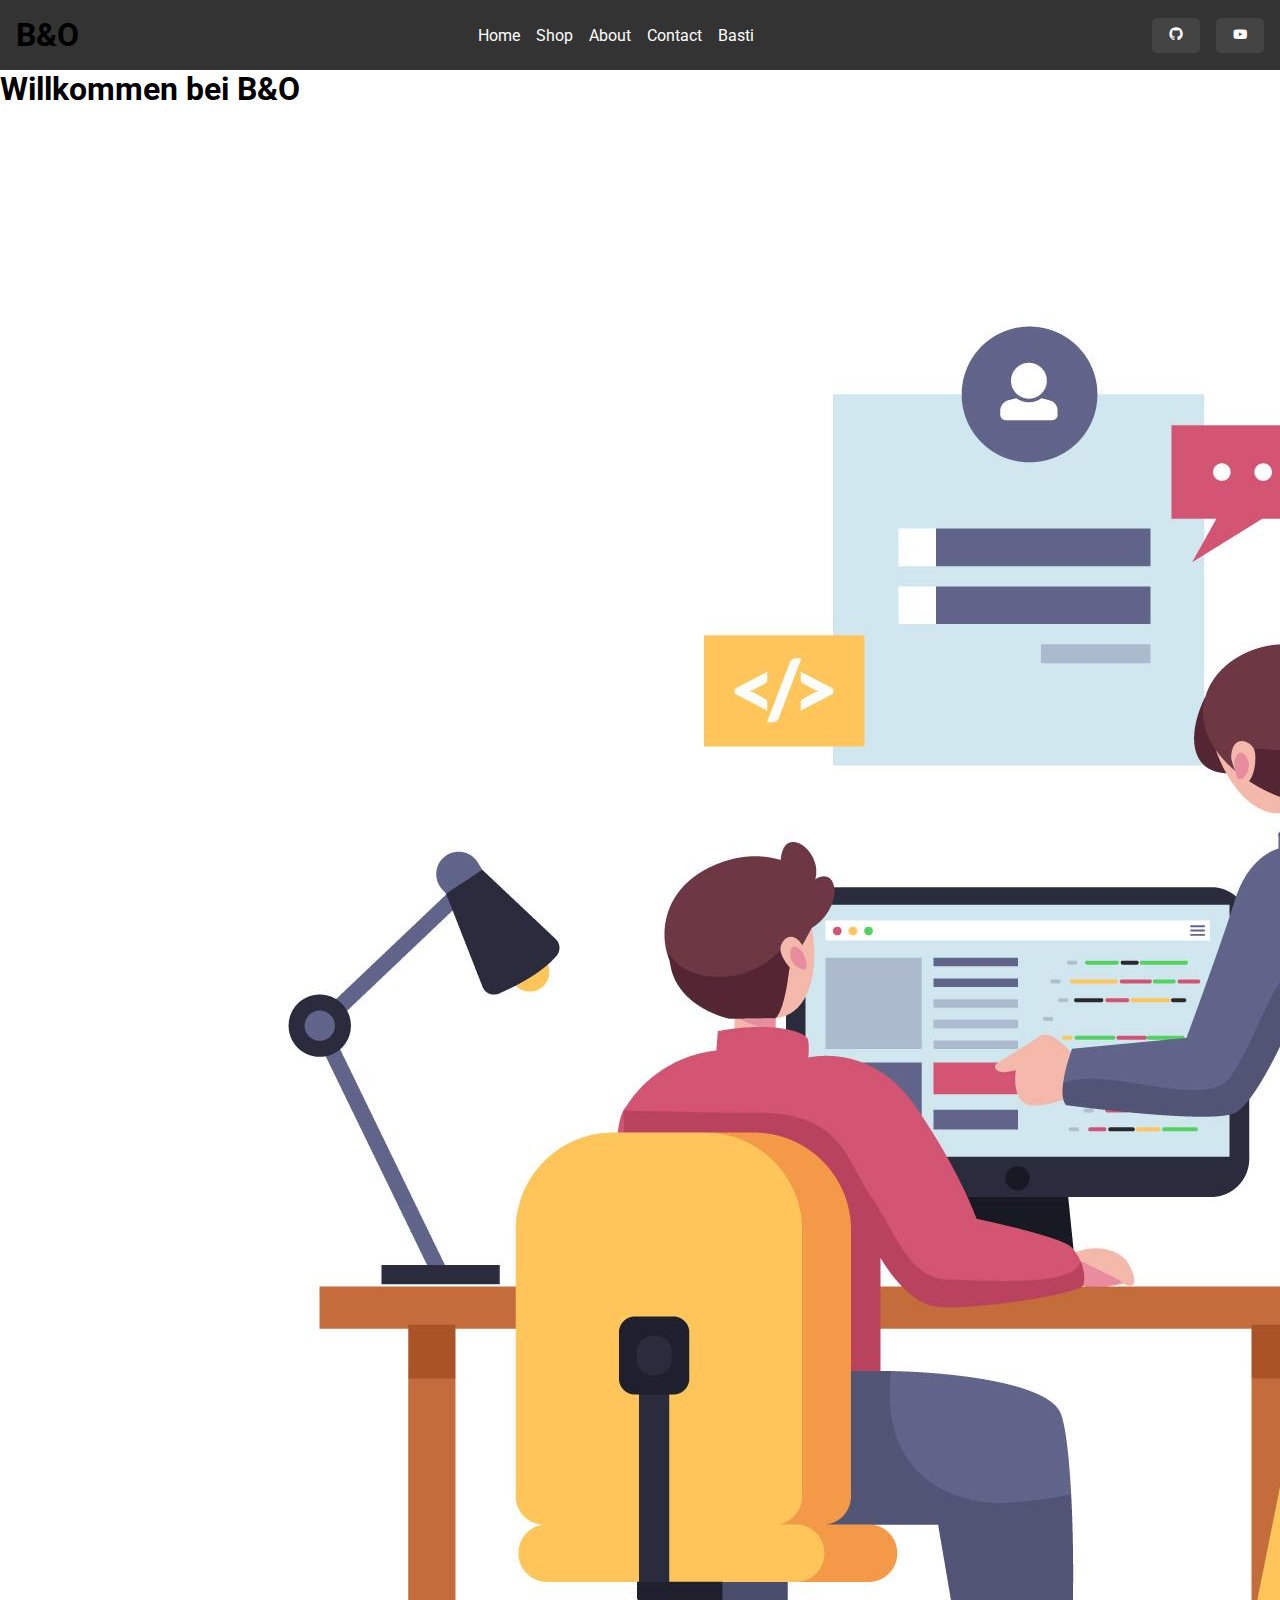
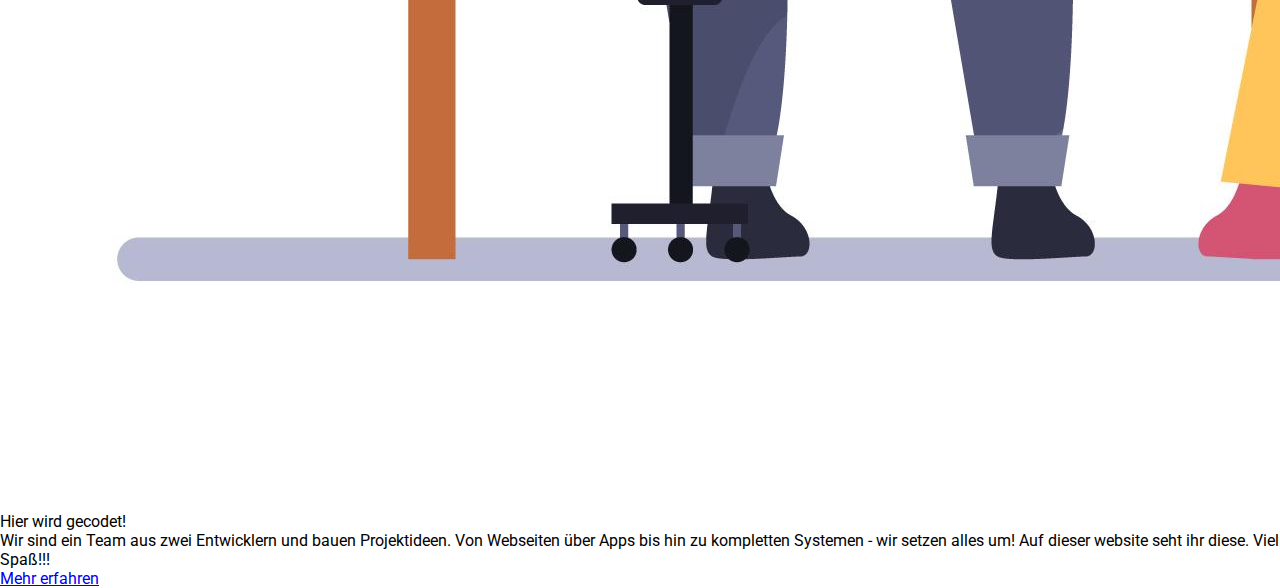
<file: index.html>
<!DOCTYPE html>
<html lang="de">
  <head>
    <meta charset="UTF-8" />
    <meta name="viewport" content="width=device-width, initial-scale=1.0" />
    <title>B&O</title>
    <link rel="stylesheet" href="style.css" />
    <link
      rel="stylesheet"
      href="https://unpkg.com/boxicons@latest/css/boxicons.min.css"
    />
  </head>
  <body>
    <nav>
      <div class="logo">
        <h1>B&O</h1>
      </div>
      <ul>
        <li><a href="#">Home</a></li>
        <li><a href="#">Shop</a></li>
        <li><a href="#">About</a></li>
        <li><a href="#">Contact</a></li>
        <li><a href="basti.html">Basti</a></li>
      </ul>
      <div class="social-icons">
        <a
          href="https://github.com/Sebseb8503/Oles-und-mein-Projekt"
          class="iconGitHub"
          ><i class="bx bxl-github"></i
        ></a>
        <a href="#" class="iconYouTube"><i class="bx bxl-youtube"></i></a>
      </div>
    </nav>
    <header class="header">
      <h1>Willkommen bei B&O</h1>
      <div class="header-row">
        <div class="header_image">
          <img src="./access/img/header-img.jpg" alt="Header Bild" />
        </div>
        <div class="header-textbox">
          <div class="header_text">
            <p>Hier wird gecodet!</p>
          </div>
          <p>
            Wir sind ein Team aus zwei Entwicklern und bauen Projektideen. Von
            Webseiten über Apps bis hin zu kompletten Systemen - wir setzen alles
            um! Auf dieser website seht ihr diese.
            <span class="span">Viel Spaß!!!</span>
          </p>
          <a href="#" class="btn-textbox">Mehr erfahren</a>
        </div>
      </div>
    </header>
  </body>
</html>
</file>
<file: style.css>
@import url('https://fonts.googleapis.com/css2?family=Roboto:ital,wght@0,100..900;1,100..900&display=swap');

* {
    box-sizing: border-box;
    margin: 0;
    padding: 0;
    font-family: 'Roboto', sans-serif;
}

nav {
    background-color: #333;
    padding: 1rem;
    display: flex;
    justify-content: space-between;
    align-items: center;
}

nav ul {
    list-style: none;
    display: flex;
    gap: 1rem;
}

nav a {
    color: white;
    text-decoration: none;
}

nav .social-icons {
    display: flex;
    gap: 1rem;
}

nav .social-icons a {
    background-color: #444;
    padding: 0.5rem 1rem;
    border-radius: 5px;
}
</file>
